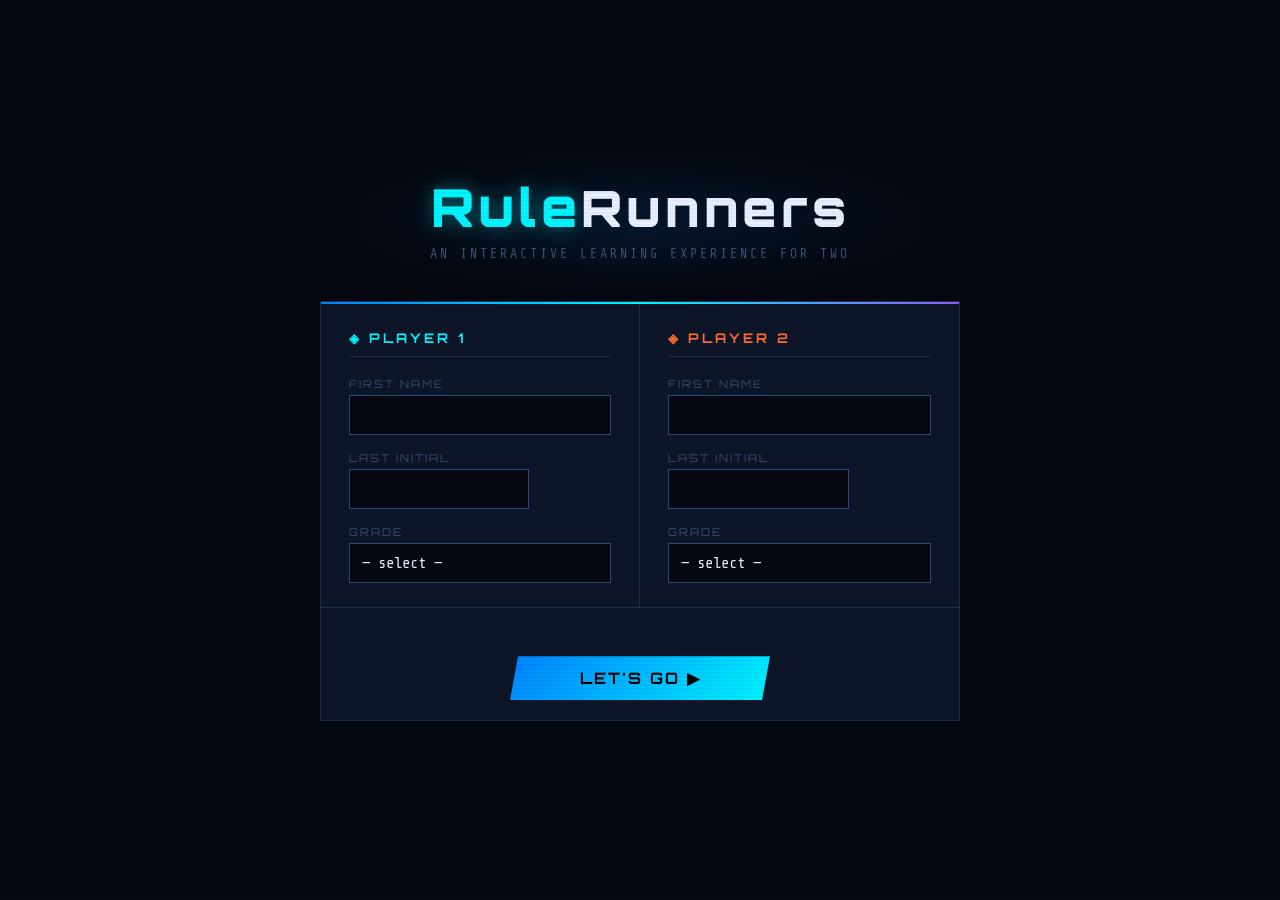
<file: index.html>
<!DOCTYPE html>
<html lang="en">
<head>
  <meta charset="UTF-8">
  <meta name="viewport" content="width=device-width, initial-scale=1.0">
  <title>RuleRunners Home</title>
  <link rel="stylesheet" href="static/styles.css">
  <style>
    /* ── INDEX-SPECIFIC STYLES ── */
    .index-body {
      display: flex;
      flex-direction: column;
      min-height: 100vh;
    }

    .hero {
      flex: 1;
      display: flex;
      flex-direction: column;
      align-items: center;
      justify-content: center;
      text-align: center;
      padding: 2% 2% 2% 2%;
      position: relative;
      overflow: hidden;
    }
    .hero::before {
      content: '';
      position: absolute;
      inset: 0;
      background: radial-gradient(ellipse 80% 60% at 50% 40%, rgba(0,128,255,0.12) 0%, transparent 70%);
    }

    .hero-eyebrow {
      font-family: 'Share Tech Mono', monospace;
      font-size: 0.75rem;
      letter-spacing: 4px;
      color: var(--text-dim);
      text-transform: uppercase;
      margin-bottom: 20px;
      position: relative;
    }
    .hero-title {
      font-family: 'Orbitron', sans-serif;
      font-size: clamp(2.2rem, 6vw, 2.75rem);
      font-weight: 600;
      color: var(--text-primary);
      letter-spacing: 4px;
      line-height: 1.0;
      position: relative;
      margin-bottom: 1%;
      margin-top: 1.5%;
    }
    .hero-title span { color: var(--accent-cyan); text-shadow: var(--glow-cyan); }
    .hero-subtitle {
      font-size: 1rem;
      color: var(--text-secondary);
      font-weight: 300;
      letter-spacing: 2px;
      position: relative;
      margin-bottom: 2.5%;
      max-width: 90%;
    }

    /* Phase cards */
    .phase-cards {
      display: grid;
      grid-template-columns: repeat(3, 25vw);
      gap: 2%;
      justify-content: center;
      position: relative;
      margin-bottom: 1.5%;
    }

    @media (max-width: 760px) {
      .phase-cards {
        grid-template-columns: repeat(2, 220px);
      }
    }

    @media (max-width: 520px) {
      .phase-cards {
        grid-template-columns: 220px;
      }
    }
    .phase-card {
      background: var(--bg-panel);
      border: 1px solid var(--border);
      padding: 24px 20px;
      text-align: left;
      position: relative;
      overflow: hidden;
      text-decoration: none;
      display: block;
      transition: border-color 0.2s, transform 0.2s;
    }
    .phase-card::before {
      content: '';
      position: absolute;
      top: 0; left: 0; right: 0;
      height: 2px;
    }
    .phase-card:nth-child(1)::before { background: linear-gradient(90deg, transparent, var(--accent-blue), transparent); }
    .phase-card:nth-child(2)::before { background: linear-gradient(90deg, transparent, var(--accent-yellow), transparent); }
    .phase-card:nth-child(3)::before { background: linear-gradient(90deg, transparent, var(--accent-purple), transparent); }
    .phase-card:nth-child(4)::before { background: linear-gradient(90deg, transparent, var(--accent-red), transparent); }
    .phase-card:nth-child(5)::before { background: linear-gradient(90deg, transparent, var(--accent-green), transparent); }
    .phase-card:nth-child(6)::before { background: linear-gradient(90deg, transparent, var(--accent-orange), transparent); }
    .phase-card:hover { transform: translateY(-3px); }
    .phase-card:nth-child(1):hover { border-color: var(--accent-blue); }
    .phase-card:nth-child(2):hover { border-color: var(--accent-yellow); }
    .phase-card:nth-child(3):hover { border-color: var(--accent-purple); }
    .phase-card:nth-child(4):hover { border-color: var(--accent-red); }
    .phase-card:nth-child(5):hover { border-color: var(--accent-green); }
    .phase-card:nth-child(6):hover { border-color: var(--accent-orange); }
    .phase-card .pc-num {
      font-family: 'Orbitron', sans-serif;
      font-size: 0.6rem;
      letter-spacing: 3px;
      color: var(--text-dim);
      margin-bottom: 8px;
      text-transform: uppercase;
    }
    .phase-card .pc-icon { font-size: 1.2rem; margin-bottom: 2.5%; display: block; }
    .phase-card .pc-title {
      font-family: 'Orbitron', sans-serif;
      font-size: 0.8rem;
      font-weight: 700;
      color: var(--text-primary);
      letter-spacing: 1px;
      margin-bottom: 8px;
      text-transform: uppercase;
    }
    .phase-card .pc-desc {
      font-size: 0.82rem;
      color: var(--text-secondary);
      line-height: 1.5;
    }
    .phase-card .pc-arrow {
      position: absolute;
      bottom: 14px; right: 16px;
      font-size: 0.8rem;
      color: var(--text-dim);
      transition: color 0.2s;
    }
    .phase-card:hover .pc-arrow { color: var(--accent-cyan); }

    .start-btn-wrap {
      position: relative;
    }
    .start-sub {
      margin-top: 14px;
      font-size: 0.75rem;
      color: var(--text-dim);
      font-family: 'Share Tech Mono', monospace;
      letter-spacing: 1px;
    }

    footer {
      padding: 16px 30px;
      border-top: 1px solid var(--border);
      display: flex;
      justify-content: center;
      font-family: 'Share Tech Mono', monospace;
      font-size: 0.65rem;
      color: var(--text-dim);
      letter-spacing: 2px;
      flex-shrink: 0;
    }
  </style>
</head>


<body class="index-body">
  
  <header class="app-header" data-phase="home"></header>
  <script src="static/js/nav.js"></script>

  <main class="hero">
    <div class="grid-bg"></div>
    <h1 class="hero-title"><span>Rule</span>Runners</h1>
    <p class="hero-subtitle">Explore Rule-Based Systems by building AI agents with IF → THEN logic, then compete head‑to‑head on an identical parkour map.</p>

    <div class="phase-cards">
      <a class="phase-card" >
        <div class="pc-num">Phase 01</div>
        <span class="pc-icon">🤖</span>
        <div class="pc-title">What Is Rule-Based AI?</div>
        <div class="pc-desc">Learn how agents think with IF → THEN rules and watch a live demo.</div>
        <span class="pc-arrow">▶</span>
      </a>
      <a class="phase-card" >
        <div class="pc-num">Phase 02</div>
        <span class="pc-icon">🧪</span>
        <div class="pc-title">Practice</div>
        <div class="pc-desc">Work together to identify sensors and select the correct rule — a warm-up for the collaborative level.</div>
        <span class="pc-arrow">▶</span>
      </a>
      <a class="phase-card" >
        <div class="pc-num">Phase 03</div>
        <span class="pc-icon">🤝</span>
        <div class="pc-title">Collaborative Walkthrough</div>
        <div class="pc-desc">Take turns with two roles to determine what the agent does next.</div>
        <span class="pc-arrow">▶</span>
      </a>
      <a class="phase-card" >
        <div class="pc-num">Phase 04</div>
        <span class="pc-icon">⚙️</span>
        <div class="pc-title">Build Your Agent</div>
        <div class="pc-desc">Collaboratively design a rule set and watch your agent navigate the level.</div>
        <span class="pc-arrow">▶</span>
      </a>
      <a class="phase-card" >
        <div class="pc-num">Phase 05</div>
        <span class="pc-icon">🏆</span>
        <div class="pc-title">Compete</div>
        <div class="pc-desc">Each player designs their own agent — then race them on the same map.</div>
        <span class="pc-arrow">▶</span>
      </a>
      <a class="phase-card" >
        <div class="pc-num">Phase 06</div>
        <span class="pc-icon">📖</span>
        <div class="pc-title">Story</div>
        <div class="pc-desc">Write and draw about your own rule-based system!</div>
        <span class="pc-arrow">▶</span>
      </a>
    </div>

    <div class="start-btn-wrap">
      <a class="btn btn-primary" href="whatIsRuleBasedAI.html">Start Here ▶</a>
    </div>
  </main>

  <script src="static/js/dataCollection.js"></script>
  <script src="static/js/nav.js"></script>
  <script>
    // Redirect to login if session data is missing
    if (!sessionStorage.getItem('players')) {
      window.location.replace('login.html');
    }

    // Start timing how long students spend on the home page
    dcPageStart();
  </script>

</body>
</html>
</file>
<file: static/styles.css>
/* ═══════════════════════════════════════════════
   RULE-BASED PARKOUR AGENTS — Shared Styles
   ═══════════════════════════════════════════════ */

@import url('https://fonts.googleapis.com/css2?family=Orbitron:wght@400;700;900&family=Share+Tech+Mono&family=Exo+2:wght@300;400;600&display=swap');

* {
  font-size: calc(100% + 2.5px);
}

/* ── CSS VARIABLES ── */
:root {
  --bg-deep: #050810;
  --bg-mid: #0a0f1e;
  --bg-panel: #0d1528;
  --bg-panel2: #111a30;
  --accent-cyan: #00f5ff;
  --accent-blue: #0080ff;
  --accent-purple: #8b5cf6;
  --accent-green: #00ff88;
  --accent-orange: #ff6b35;
  --accent-red: #ff2d55;
  --accent-yellow: #ffd60a;
  --text-primary: #e8f0ff;
  --text-secondary: #7a9cc0;
  --text-dim: #3a5070;
  --border: #1a2d4a;
  --border-bright: #2a4a7a;
  --glow-cyan: 0 0 20px rgba(0,245,255,0.4);
  --glow-blue: 0 0 20px rgba(0,128,255,0.4);
  --glow-green: 0 0 20px rgba(0,255,136,0.4);
}

/* ── RESET & BASE ── */
* { margin: 0; padding: 0; box-sizing: border-box; }

html, body {
  height: 100%;
}

body {
  background: var(--bg-deep);
  color: var(--text-primary);
  font-family: 'Exo 2', sans-serif;
  min-height: 100vh;
  overflow-x: hidden;
  display: flex;
  flex-direction: column;
}

/* ── SCANLINE OVERLAY ── */
body::before {
  content: '';
  position: fixed;
  inset: 0;
  background: repeating-linear-gradient(
    0deg,
    transparent, transparent 2px,
    rgba(0,0,0,0.03) 2px, rgba(0,0,0,0.03) 4px
  );
  pointer-events: none;
  z-index: 9999;
}

/* ── HEADER ── */
.app-header {
  display: flex;
  align-items: center;
  justify-content: space-between;
  padding: 14px 30px;
  background: linear-gradient(180deg, rgba(0,20,50,0.95) 0%, transparent 100%);
  border-bottom: 1px solid var(--border);
  position: relative;
  flex-shrink: 0;
}
.app-header::after {
  content: '';
  position: absolute;
  bottom: 0; left: 0; right: 0;
  height: 1px;
  background: linear-gradient(90deg, transparent, var(--accent-cyan), transparent);
}
.logo {
  font-family: 'Orbitron', sans-serif;
  font-size: 1.1rem;
  font-weight: 900;
  color: var(--accent-cyan);
  text-shadow: var(--glow-cyan);
  letter-spacing: 2px;
  text-transform: uppercase;
  text-decoration: none;
}
.logo:hover { opacity: 0.85; }

/* ── PHASE INDICATOR ── */
.phase-indicator {
  display: flex;
  gap: 8px;
  align-items: center;
}
.phase-dot {
  width: 28px; height: 28px;
  border-radius: 50%;
  border: 2px solid var(--border-bright);
  display: flex; align-items: center; justify-content: center;
  font-family: 'Orbitron', sans-serif;
  font-size: 0.65rem;
  font-weight: 700;
  color: var(--text-dim);
  transition: all 0.4s;
  text-decoration: none;
  cursor: default;
}
.phase-dot.clickable {
  cursor: pointer;
}
.phase-dot.clickable:hover {
  border-color: var(--border-bright);
  color: var(--text-secondary);
}
.phase-dot.active {
  border-color: var(--accent-cyan);
  color: var(--accent-cyan);
  box-shadow: var(--glow-cyan);
  background: rgba(0,245,255,0.1);
}
.phase-dot.done {
  border-color: var(--accent-green);
  color: var(--accent-green);
  background: rgba(0,255,136,0.1);
}
.phase-connector {
  width: 24px; height: 2px;
  background: var(--border);
  transition: background 0.4s;
}
.phase-connector.done { background: var(--accent-green); }

/* ── BUTTONS ── */
.btn {
  font-family: 'Orbitron', sans-serif;
  font-size: 0.85rem;
  font-weight: 700;
  letter-spacing: 2px;
  text-transform: uppercase;
  padding: 12px 28px;
  border: none;
  cursor: pointer;
  position: relative;
  transition: all 0.2s;
  clip-path: polygon(8px 0%, 100% 0%, calc(100% - 8px) 100%, 0% 100%);
  text-decoration: none;
  display: inline-block;
}
.btn-primary {
  background: linear-gradient(135deg, var(--accent-blue), var(--accent-cyan));
  color: #000;
  box-shadow: var(--glow-blue);
}
.btn-primary:hover { transform: translateY(-2px); box-shadow: 0 0 30px rgba(0,128,255,0.6); }
.btn-secondary {
  background: transparent;
  color: var(--accent-cyan);
  border: 1px solid var(--accent-cyan);
  box-shadow: none;
  clip-path: none;
}
.btn-secondary:hover { background: rgba(0,245,255,0.1); }
.btn-danger {
  background: linear-gradient(135deg, #ff2d55, #ff6b35);
  color: #fff;
  clip-path: polygon(8px 0%, 100% 0%, calc(100% - 8px) 100%, 0% 100%);
}
.btn-danger:hover { transform: translateY(-2px); }
.btn-green {
  background: linear-gradient(135deg, #00cc6a, var(--accent-green));
  color: #000;
  clip-path: polygon(8px 0%, 100% 0%, calc(100% - 8px) 100%, 0% 100%);
}
.btn-green:hover { transform: translateY(-2px); box-shadow: var(--glow-green); }
.btn-sm { font-size: 0.7rem; padding: 7px 14px; }

/* ── TOAST NOTIFICATION ── */
#toast {
  position: fixed;
  top: 70px; right: 20px;
  background: var(--bg-panel);
  border: 1px solid var(--accent-green);
  box-shadow: var(--glow-green);
  padding: 10px 20px;
  font-family: 'Share Tech Mono', monospace;
  font-size: 0.88rem;
  color: var(--accent-green);
  z-index: 2000;
  transform: translateX(120%);
  transition: transform 0.3s;
  pointer-events: none;
}
#toast.show { transform: translateX(0); }

/* ── UTILITY ── */
.grid-bg {
  position: absolute;
  inset: 0;
  background-image:
    linear-gradient(rgba(0,128,255,0.04) 1px, transparent 1px),
    linear-gradient(90deg, rgba(0,128,255,0.04) 1px, transparent 1px);
  background-size: 40px 40px;
  pointer-events: none;
}

.tip-bar {
  padding: 8px 16px;
  background: rgba(139,92,246,0.08);
  border: 1px solid rgba(139,92,246,0.2);
  font-size: 0.88rem;
  color: var(--accent-purple);
  font-family: 'Share Tech Mono', monospace;
  flex-shrink: 0;
}
.tip-bar span { color: var(--text-secondary); }

/* ── RULE KEYWORDS (shared syntax colors) ── */
.kw-if  { color: var(--accent-purple); }
.kw-then { color: var(--accent-purple); }
.kw-cond { color: var(--accent-yellow); }
.kw-act  { color: var(--accent-green); }

/* ── RULE CARDS (shared between build & compete) ── */
.rule-card {
  background: var(--bg-panel2);
  border: 1px solid var(--border);
  padding: 10px 12px;
  display: flex;
  align-items: center;
  gap: 8px;
  transition: all 0.2s;
  cursor: grab;
  position: relative;
}
.rule-card:active { cursor: grabbing; }
.rule-card.active-rule {
  border-color: var(--accent-green);
  background: rgba(0,255,136,0.07);
  box-shadow: 0 0 12px rgba(0,255,136,0.2);
  animation: rule-flash 0.6s ease;
}
.rule-card.dragging { opacity: 0.5; }
.rule-number {
  font-family: 'Orbitron', sans-serif;
  font-size: 0.75rem;
  color: var(--text-dim);
  width: 18px;
  flex-shrink: 0;
}
.rule-text {
  flex: 1;
  font-family: 'Share Tech Mono', monospace;
  font-size: 0.82rem;
  line-height: 1.4;
}
.rule-delete {
  background: none;
  border: none;
  color: var(--accent-red);
  cursor: pointer;
  font-size: 1.0rem;
  padding: 2px 4px;
  opacity: 0.5;
  transition: opacity 0.2s;
  flex-shrink: 0;
}
.rule-delete:hover { opacity: 1; }
.drag-handle {
  color: var(--text-dim);
  font-size: 0.85rem;
  cursor: grab;
  flex-shrink: 0;
}

.empty-rules {
  padding: 30px 20px;
  text-align: center;
  color: var(--text-dim);
  font-size: 0.92rem;
  font-family: 'Share Tech Mono', monospace;
  border: 1px dashed var(--border);
  margin: 8px;
}

/* ── RULE SELECT DROPDOWNS ── */
.rule-select, .mini-select {
  background: var(--bg-deep);
  border: 1px solid var(--border-bright);
  color: var(--text-primary);
  font-family: 'Share Tech Mono', monospace;
  appearance: none;
  cursor: pointer;
  outline: none;
  transition: border-color 0.2s;
}
.rule-select { flex: 1; padding: 7px 10px; font-size: 0.82rem; }
.mini-select  { flex: 1; padding: 5px 8px;  font-size: 0.75rem; }
.rule-select:focus, .mini-select:focus { border-color: var(--accent-cyan); }
.rule-select option, .mini-select option { background: #0a0f1e; }

/* ── STATS BAR ── */
.stats-bar {
  display: flex;
  gap: 20px;
  padding: 10px 16px;
  background: var(--bg-panel);
  border: 1px solid var(--border);
  font-family: 'Share Tech Mono', monospace;
  font-size: 0.88rem;
  flex-shrink: 0;
}
.stat-item { display: flex; gap: 8px; align-items: center; }
.stat-label { color: var(--text-dim); text-transform: uppercase; font-size: 0.75rem; letter-spacing: 1px; }
.stat-val { color: var(--accent-cyan); font-size: 0.95rem; }

/* ── SENSOR LEGEND ── */
.sensor-legend {
  display: flex;
  gap: 16px;
  flex-wrap: wrap;
  padding: 8px 12px;
  background: var(--bg-panel);
  border: 1px solid var(--border);
  font-size: 0.8rem;
  font-family: 'Share Tech Mono', monospace;
}
.sensor-item { display: flex; align-items: center; gap: 6px; color: var(--text-secondary); }
.sensor-dot  { width: 10px; height: 10px; border-radius: 50%; }

/* ── CANVAS OVERLAY BADGE ── */
.canvas-overlay-badge {
  position: absolute;
  top: 10px; left: 10px;
  background: rgba(0,0,0,0.7);
  border: 1px solid var(--border-bright);
  padding: 4px 10px;
  font-family: 'Share Tech Mono', monospace;
  font-size: 0.8rem;
  color: var(--accent-cyan);
  letter-spacing: 1px;
}

/* ── ACTIVE RULE DISPLAY BAR ── */
.active-rule-display {
  padding: 8px 12px;
  background: rgba(0,255,136,0.05);
  border: 1px solid rgba(0,255,136,0.15);
  font-family: 'Share Tech Mono', monospace;
  font-size: 0.82rem;
  color: var(--accent-green);
  flex-shrink: 0;
  min-height: 36px;
  display: flex;
  align-items: center;
  gap: 8px;
}
.active-rule-display .label { color: var(--text-dim); font-size: 0.6rem; letter-spacing: 1px; }

/* ── RULE PANEL ── */
.rule-panel {
  background: var(--bg-panel);
  border-left: 1px solid var(--border);
  display: flex;
  flex-direction: column;
  overflow: hidden;
}
.rule-panel-header {
  padding: 16px 20px;
  border-bottom: 1px solid var(--border);
  display: flex;
  align-items: center;
  justify-content: space-between;
  flex-shrink: 0;
}
.rule-panel-header h3 {
  font-family: 'Orbitron', sans-serif;
  font-size: 0.8rem;
  font-weight: 700;
  color: var(--accent-cyan);
  letter-spacing: 2px;
  text-transform: uppercase;
}
.rule-list {
  flex: 1;
  overflow-y: auto;
  padding: 12px;
  display: flex;
  flex-direction: column;
  gap: 8px;
}
.rule-list::-webkit-scrollbar { width: 4px; }
.rule-list::-webkit-scrollbar-track { background: var(--bg-mid); }
.rule-list::-webkit-scrollbar-thumb { background: var(--border-bright); border-radius: 2px; }
.add-rule-section {
  padding: 12px;
  border-top: 1px solid var(--border);
  flex-shrink: 0;
}
.add-rule-section h4 {
  font-family: 'Orbitron', sans-serif;
  font-size: 0.85rem;
  letter-spacing: 2px;
  color: var(--text-dim);
  margin-bottom: 10px;
  text-transform: uppercase;
}
.rule-builder { display: flex; flex-direction: column; gap: 8px; }
.rule-row { display: flex; align-items: center; gap: 8px; }
.rule-kw {
  font-family: 'Share Tech Mono', monospace;
  font-size: 0.9rem;
  color: var(--accent-purple);
  flex-shrink: 0;
  width: 36px;
}
.rule-panel-footer {
  padding: 12px;
  border-top: 1px solid var(--border);
  display: flex;
  gap: 8px;
  flex-shrink: 0;
}

/* ── RESULT OVERLAY ── */
.result-overlay {
  display: none;
  position: fixed;
  inset: 0;
  background: rgba(0,0,0,0.85);
  z-index: 1000;
  align-items: center;
  justify-content: center;
}
.result-overlay.visible { display: flex; }
.result-box {
  background: var(--bg-panel);
  border: 1px solid var(--accent-cyan);
  box-shadow: var(--glow-cyan), 0 0 80px rgba(0,128,255,0.2);
  padding: 48px 60px;
  text-align: center;
  max-width: 560px;
  width: 90%;
  position: relative;
}
.result-box::before {
  content: '';
  position: absolute;
  top: 0; left: 0; right: 0;
  height: 3px;
  background: linear-gradient(90deg, var(--accent-blue), var(--accent-cyan), var(--accent-purple));
}
.result-winner {
  font-family: 'Orbitron', sans-serif;
  font-size: 0.85rem;
  letter-spacing: 4px;
  color: var(--text-dim);
  text-transform: uppercase;
  margin-bottom: 12px;
}
.result-name {
  font-family: 'Orbitron', sans-serif;
  font-size: 2.6rem;
  font-weight: 900;
  margin-bottom: 8px;
}
.result-name.win-a { color: var(--accent-cyan); text-shadow: var(--glow-cyan); }
.result-name.win-b { color: var(--accent-orange); text-shadow: 0 0 20px rgba(255,107,53,0.5); }
.result-name.win-tie { color: var(--accent-yellow); text-shadow: 0 0 20px rgba(255,214,10,0.5); }
.result-scores {
  display: flex;
  justify-content: center;
  gap: 24px;
  margin: 24px 0;
}
.result-score-col { text-align: center; }
.result-score-col .rs-label {
  font-family: 'Orbitron', sans-serif;
  font-size: 0.75rem;
  letter-spacing: 2px;
  color: var(--text-dim);
  margin-bottom: 4px;
}
.result-score-col .rs-val { font-family: 'Share Tech Mono', monospace; font-size: 1.5rem; }
.rs-val-a { color: var(--accent-cyan); }
.rs-val-b { color: var(--accent-orange); }
.result-reflection {
  background: var(--bg-deep);
  border: 1px solid var(--border);
  padding: 16px 20px;
  margin: 20px 0;
  text-align: left;
}
.result-reflection h4 {
  font-family: 'Orbitron', sans-serif;
  font-size: 0.75rem;
  letter-spacing: 2px;
  color: var(--accent-purple);
  text-transform: uppercase;
  margin-bottom: 10px;
}
.result-reflection p { color: var(--text-secondary); font-size: 0.95rem; line-height: 1.6; }
.result-btns { display: flex; gap: 12px; justify-content: center; margin-top: 24px; }

/* ── ANIMATIONS ── */
@keyframes pulse { 0%,100% { opacity:1; } 50% { opacity:0.6; } }
@keyframes rule-flash {
  0%   { box-shadow: 0 0 0 rgba(0,255,136,0); }
  50%  { box-shadow: 0 0 16px rgba(0,255,136,0.4); }
  100% { box-shadow: 0 0 0 rgba(0,255,136,0); }
}

/* ── RESPONSIVE ── */
@media (max-width: 800px) {
  .app-header { padding: 10px 16px; }
  .logo { font-size: 0.95rem; }
}

#adminLogoutBtn {
  position: fixed;
  top: 10px;
  left: 50%;
  transform: translateX(-50%);
  padding: 6px 12px;
  font-size: 10px;
  opacity: 0.5;
  background: #0a0f1e;
  color: white;
  border: none;
  border-radius: 6px;
  cursor: pointer;
  z-index: 9999;
}

#adminLogoutBtn:hover {
  opacity: 0.8;
}
</file>
